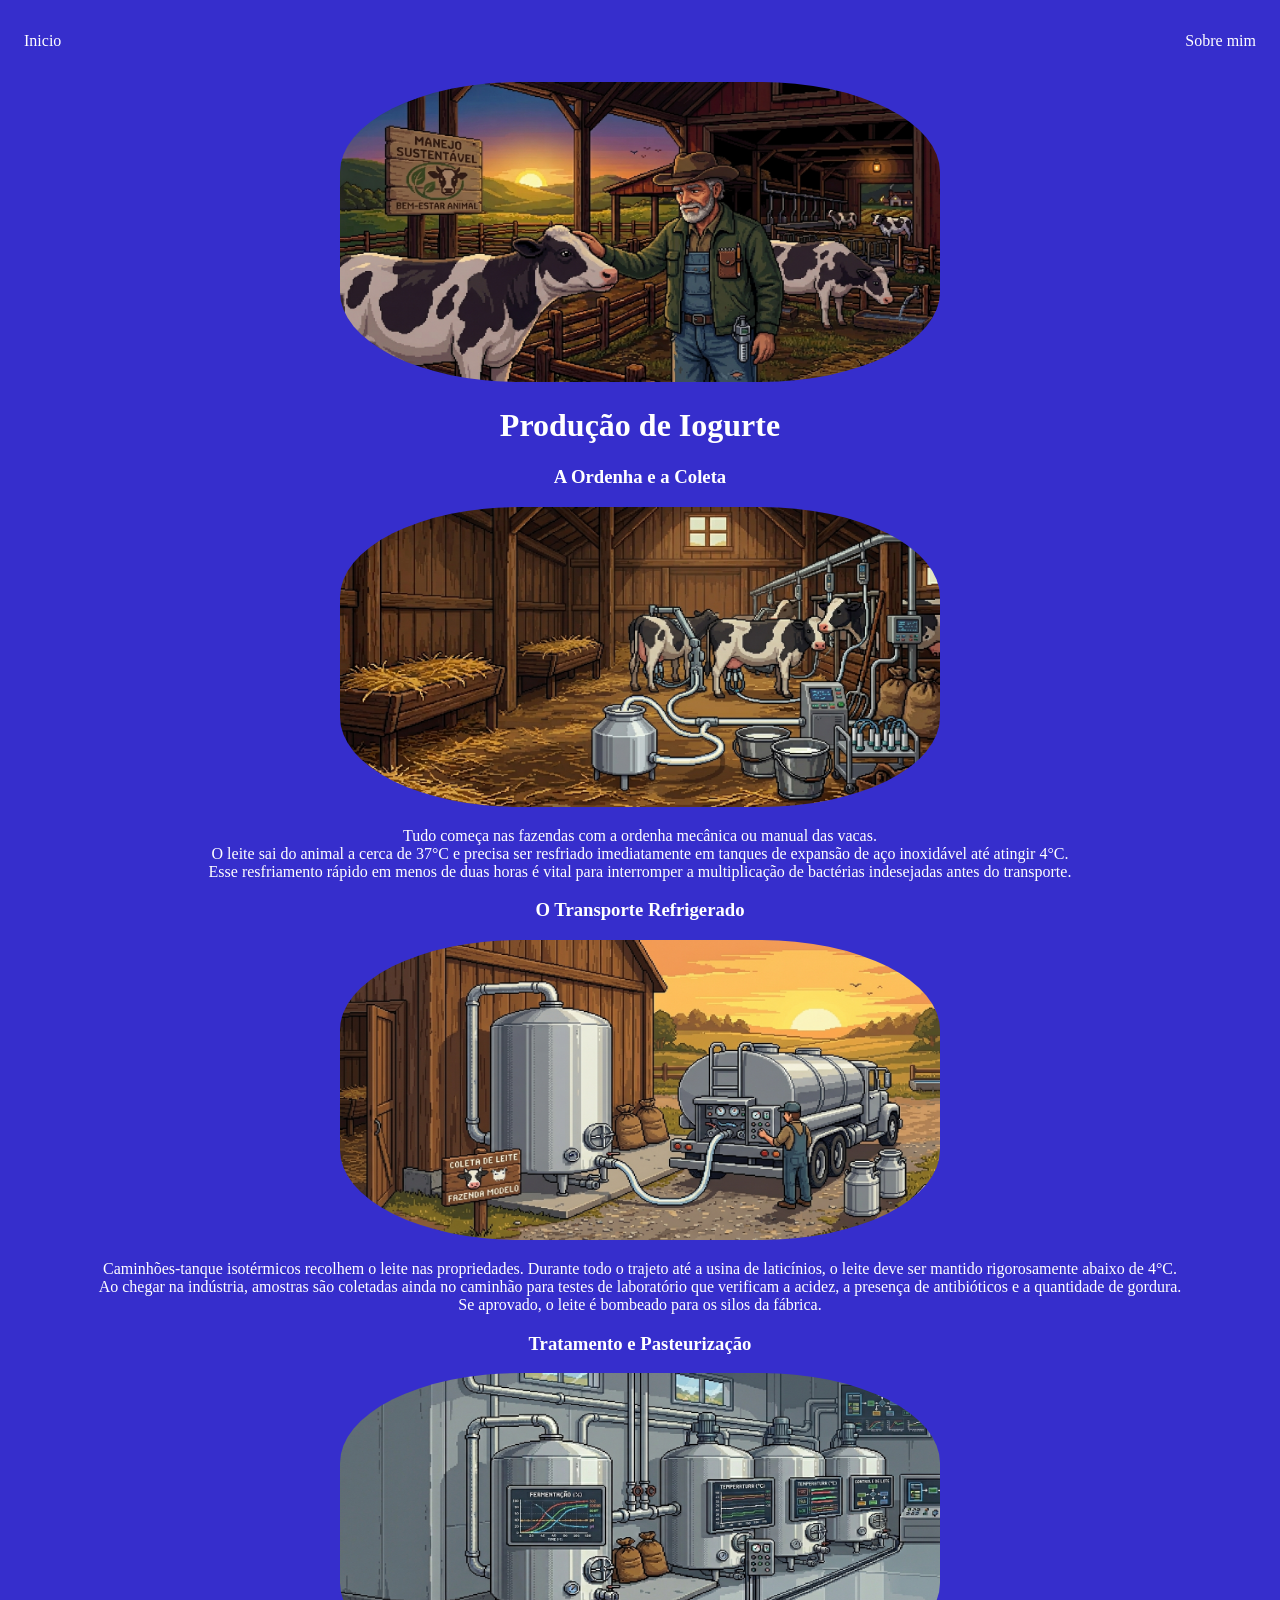
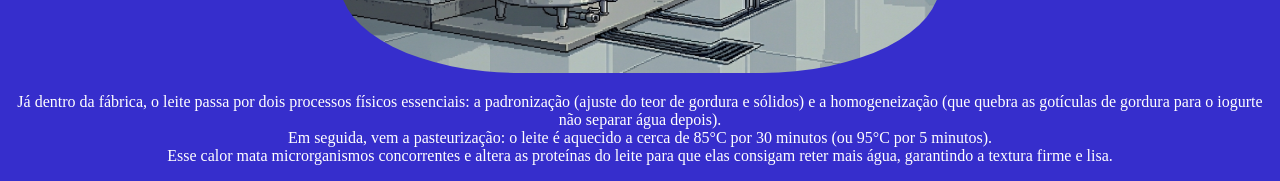
<file: index.html>
<!DOCTYPE html>
<html lang="pt-br">
<head>
    <meta charset="UTF-8">
    <meta name="viewport" content="width=device-width, initial-scale=1.0">
    <title>Jhonatan Agrinho 2026</title>
    <link rel="stylesheet" href="agrinho.css">
</head>
<body>
    <nav>
        <ul>
            <li>
                <a href="index.html"> Inicio </a>
            </li>
            <li>
                <a href="sobremim.html"> Sobre mim</a>
            </li>
        </ul>
    </nav>
    <header>
        <div class="center">
            <img src="inicio.png" alt="Produtor Agropecuário">
            <h1>Produção de Iogurte</h1>
        </div>
    </header>
    <main>
        <section>
           <div class="center">
            <h3>A Ordenha e a Coleta</h3>
            <img src="2.png" alt="Sala de Ordenha">
            <p>
                Tudo começa nas fazendas com a ordenha mecânica ou manual das vacas. <br>
                O leite sai do animal a cerca de 37°C e precisa ser resfriado imediatamente em tanques de expansão de aço inoxidável até atingir 4°C.<br>
                Esse resfriamento rápido em menos de duas horas é vital para interromper a multiplicação de bactérias indesejadas antes do transporte.
            </p>
            </div>
        </section>
         <section>
           <div class="center">
            <h3>O Transporte Refrigerado</h3>
            <img src="3.png" alt="Caminhão pra Transporte">
            <p>
                Caminhões-tanque isotérmicos recolhem o leite nas propriedades. Durante todo o trajeto até a usina de laticínios, o leite deve ser mantido rigorosamente abaixo de 4°C. <br>
                Ao chegar na indústria, amostras são coletadas ainda no caminhão para testes de laboratório que verificam a acidez, a presença de antibióticos e a quantidade de gordura.<br>
                Se aprovado, o leite é bombeado para os silos da fábrica.
            </p>
            </div>
        </section>
         <section>
           <div class="center">
            <h3>Tratamento e Pasteurização</h3>
            <img src="4.png" alt="Tanques de Tratamento e Armazenamento">
            <p>
                Já dentro da fábrica, o leite passa por dois processos físicos essenciais: a padronização (ajuste do teor de gordura e sólidos) e a homogeneização (que quebra as gotículas de gordura para o iogurte não separar água depois).<br>
                Em seguida, vem a pasteurização: o leite é aquecido a cerca de 85°C por 30 minutos (ou 95°C por 5 minutos).<br>
                Esse calor mata microrganismos concorrentes e altera as proteínas do leite para que elas consigam reter mais água, garantindo a textura firme e lisa.
            </p>
            </div>
        </section>
    </main>
</body>
</html>
</file>
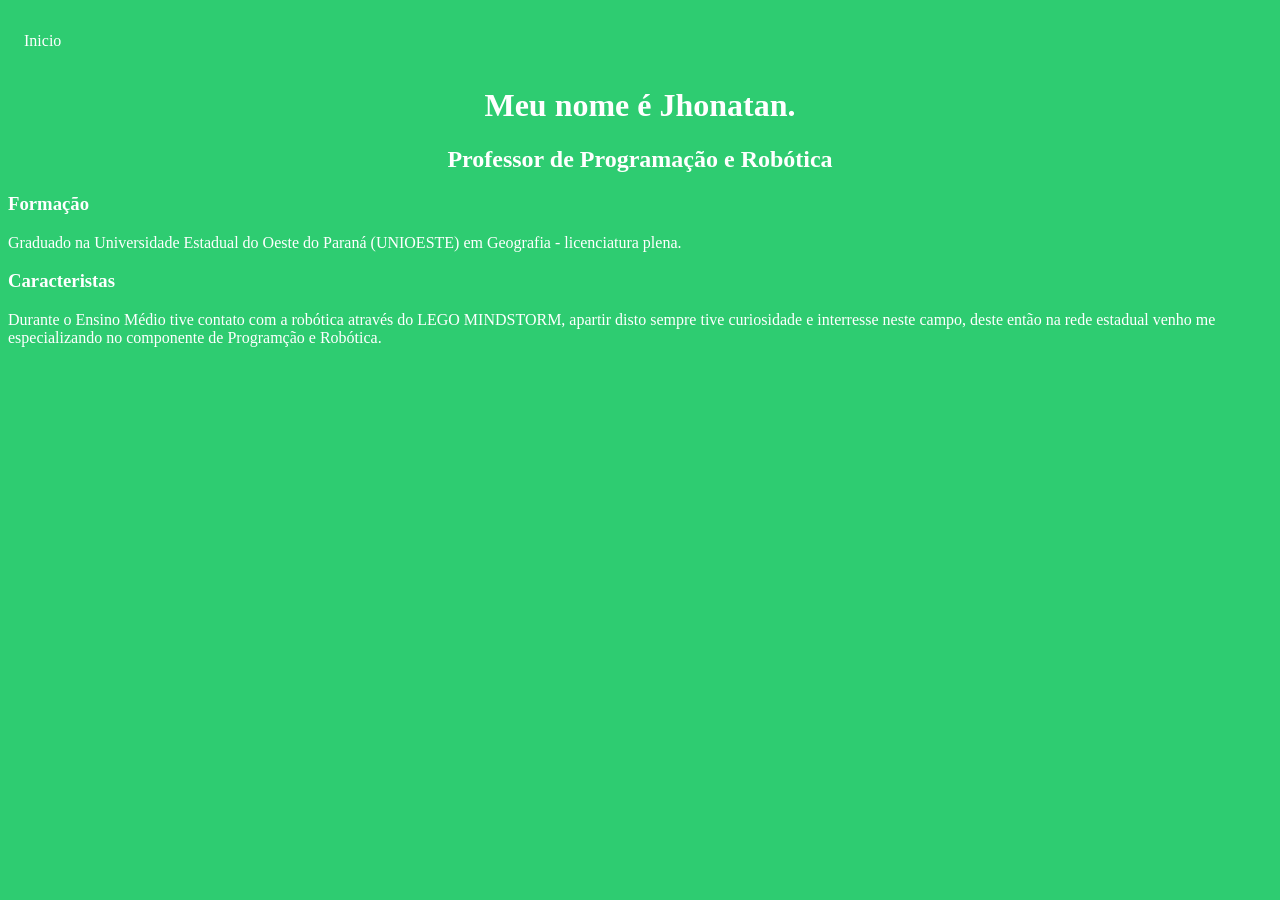
<file: sobremim.html>
<!DOCTYPE html>
<html lang="pt-br">
<head>
    <meta charset="UTF-8">
    <meta name="viewport" content="width=device-width, initial-scale=1.0">
    <title>Sobre mim</title>
    <link rel="stylesheet" href="sobremim.css">
</head>
<body>
    <nav>
        <ul>
            <li>
                <a href="index.html"> Inicio </a>
            </li>
        </ul>
    </nav>
</body>
 <header>
    <div class="center">
        <h1>Meu nome é Jhonatan.</h1>
        <h2>Professor de Programação e Robótica</h2>
    </div>
    <main>
        <section>
            <h3>Formação</h3>
            <p>
                Graduado na Universidade Estadual do Oeste do Paraná (UNIOESTE) em Geografia - licenciatura plena.
            </p>
        </section>
         <section>
            <h3>Caracteristas</h3>
            <p>
                Durante o Ensino Médio tive contato com a robótica através  do LEGO MINDSTORM, apartir disto sempre 
                tive curiosidade e interresse neste campo, deste então na rede estadual venho me especializando no componente
                de Programção e Robótica.
            </p>
            
        </section>
    </main>

    
 </header>
</html>
</file>
<file: agrinho.css>
*{
    padding: 0;
}
body{
    color: white;
    background-color:  #362ecc;
}
ul{
    display: flex;
    justify-content: space-between;
    list-style-type: none;
    align-items: center;
    padding: 16px;
}
a{
    color: white;
    text-decoration: none;
}
img{
    width: 600px;
    height: 300px;
    border-radius: 30%;
}
.center {
   text-align: center;

}
.right{
    text-align: right;
}
</file>
<file: sobremim.css>
body{
    color: white;
    background-color:  #2ecc71;
}
ul{
    display: flex;
    justify-content: space-between;
    list-style-type: none;
    align-items: center;
    padding: 16px;
}
a{
    color: white;
    text-decoration: none;
}
.center {
   text-align: center;

}
</file>
